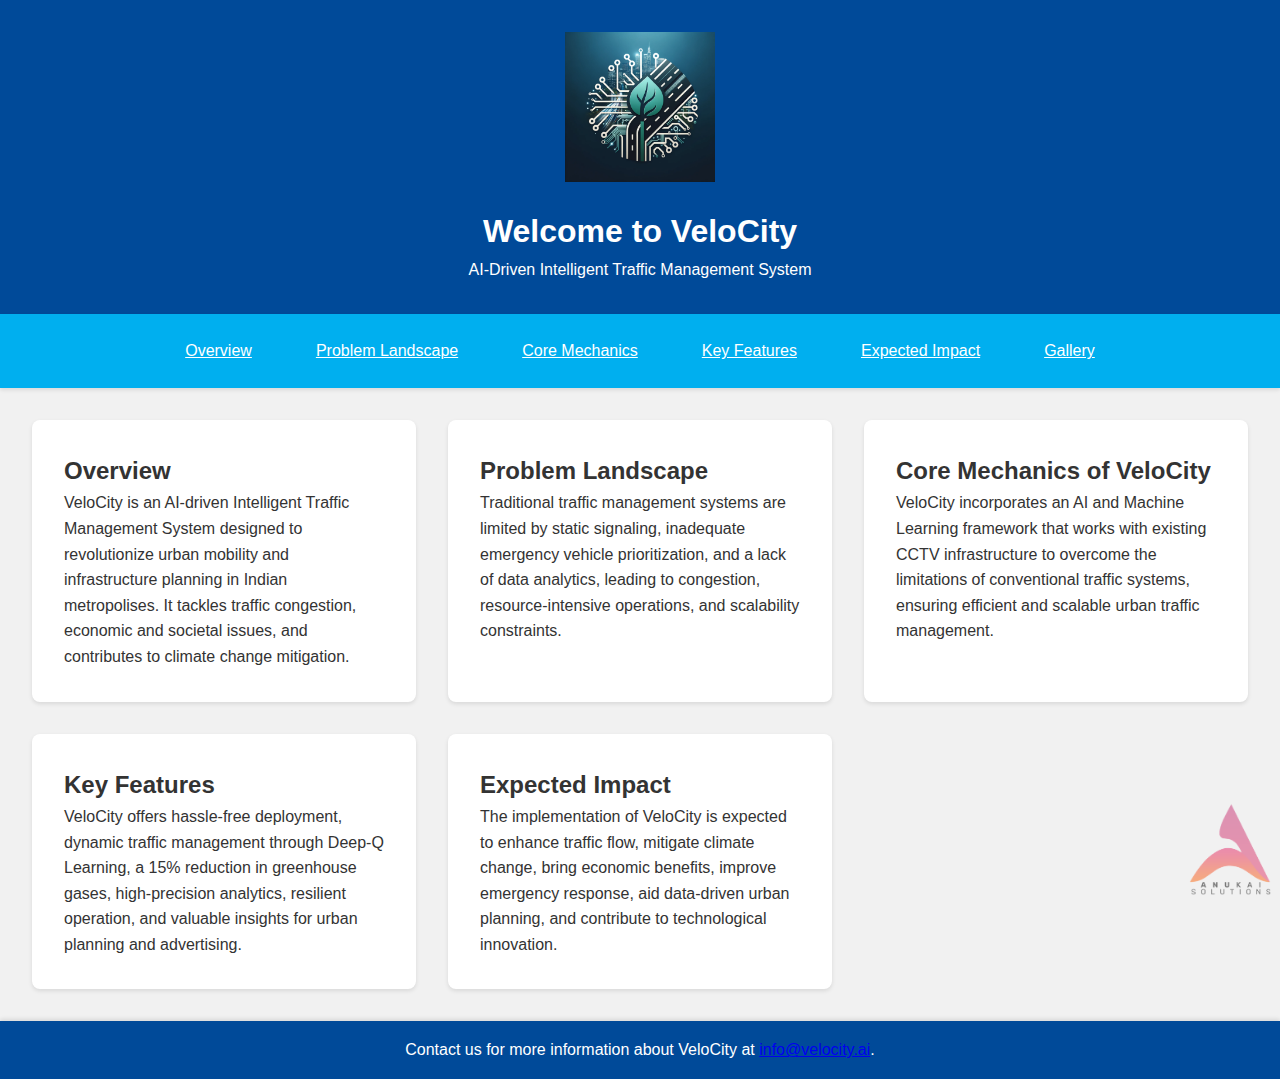
<file: index.html>
<!DOCTYPE html>

<html lang="en">
<head>
<meta charset="utf-8"/>
<meta content="width=device-width, initial-scale=1.0" name="viewport"/>
<title>VeloCity - Intelligent Traffic Management</title>
<link href="style.css" rel="stylesheet"/>
</head>
<body>
<header>
<img alt="VeloCity Logo" id="logo" src="logo.png"/>
<h1>Welcome to VeloCity</h1>
<p>AI-Driven Intelligent Traffic Management System</p>
</header>
<nav>
<a href="#overview">Overview</a>
<a href="#problem-landscape">Problem Landscape</a>
<a href="#core-mechanics">Core Mechanics</a>
<a href="#features">Key Features</a>
<a href="#impact">Expected Impact</a>
<a href="gallery.html">Gallery</a></nav>
<main>
<section id="overview">
<h2>Overview</h2>
<p>
VeloCity is an AI-driven Intelligent Traffic Management System designed to revolutionize urban mobility and infrastructure planning in Indian metropolises. It tackles traffic congestion, economic and societal issues, and contributes to climate change mitigation.
</p>
</section>
<section id="problem-landscape">
<h2>Problem Landscape</h2>
<p>
Traditional traffic management systems are limited by static signaling, inadequate emergency vehicle prioritization, and a lack of data analytics, leading to congestion, resource-intensive operations, and scalability constraints.
</p>
</section>
<section id="core-mechanics">
<h2>Core Mechanics of VeloCity</h2>
<p>
VeloCity incorporates an AI and Machine Learning framework that works with existing CCTV infrastructure to overcome the limitations of conventional traffic systems, ensuring efficient and scalable urban traffic management.
</p>
</section>
<section id="features">
<h2>Key Features</h2>
<p>
VeloCity offers hassle-free deployment, dynamic traffic management through Deep-Q Learning, a 15% reduction in greenhouse gases, high-precision analytics, resilient operation, and valuable insights for urban planning and advertising.
</p>
</section>
<section id="impact">
<h2>Expected Impact</h2>
<p>
The implementation of VeloCity is expected to enhance traffic flow, mitigate climate change, bring economic benefits, improve emergency response, aid data-driven urban planning, and contribute to technological innovation.
</p>
</section>
</main>
<footer>
<p>Contact us for more information about VeloCity at <a href="mailto:info@velocity.ai">info@velocity.ai</a>.</p>
</footer>
<script src="script.js"></script>
<div class="watermark"><img alt="Anukai Solutions Watermark" id="anukai-watermark" src="anukailogo.png"/></div></body>
</html>
</file>
<file: style.css>
/* General resets */
* {
    margin: 0;
    padding: 0;
    box-sizing: border-box;
}

/* Importing a modern Google Font */
@import url('https://fonts.googleapis.com/css2?family=Roboto:wght@400;700&display=swap');

/* Apply a full height layout with Flexbox */
html, body {
    height: 100%;
    font-family: 'Roboto', sans-serif;
}

/* Style the body */
body {
    display: flex;
    flex-direction: column;
    background-color: #f1f1f1;
    color: #333333;
    line-height: 1.6;
}

/* Style the header with primary color */
header {
    background-color: #004a99;
    color: white;
    text-align: center;
    padding: 2rem 0;
    box-shadow: 0 2px 4px rgba(0,0,0,0.1);
}

/* Logo styles */
header img {
    width: 150px;
    height: auto;
    margin-bottom: 1rem;
}

/* Navigation bar styles */
nav {
    background-color: #00afef;
    display: flex;
    justify-content: center;
    padding: 1rem;
    box-shadow: 0 2px 4px rgba(0,0,0,0.1);
}

nav a {
    color: white;
    padding: 0.5rem 1rem;
    margin: 0 1rem;
    transition: color 0.3s;
}

nav a:hover {
    color: #004a99;
    background-color: white;
}

/* Main content styles */
main {
    flex: 1;
    padding: 2rem;
    display: grid;
    grid-template-columns: repeat(auto-fit, minmax(300px, 1fr));
    gap: 2rem;
}

/* Card-like design for sections */
section {
    background: white;
    padding: 2rem;
    border-radius: 8px;
    box-shadow: 0 2px 4px rgba(0,0,0,0.1);
    transition: transform 0.3s ease-in-out;
}

section:hover {
    transform: translateY(-5px);
}

/* Footer styles */
footer {
    background-color: #004a99;
    color: white;
    text-align: center;
    padding: 1rem 0;
    box-shadow: 0 -2px 4px rgba(0,0,0,0.1);
}

/* Responsive design for smaller screens */
@media (max-width: 768px) {
    nav {
        flex-direction: column;
    }
    nav a {
        margin-bottom: 0.5rem;
    }
}

/* Watermark styles */
.watermark {
    position: fixed;
    bottom: 0;
    right: 0;
    opacity: 0.5;
}

.watermark img {
    display: block;
    max-width: 100px;
    max-height: 100px;
    margin: 0;
}
</file>
